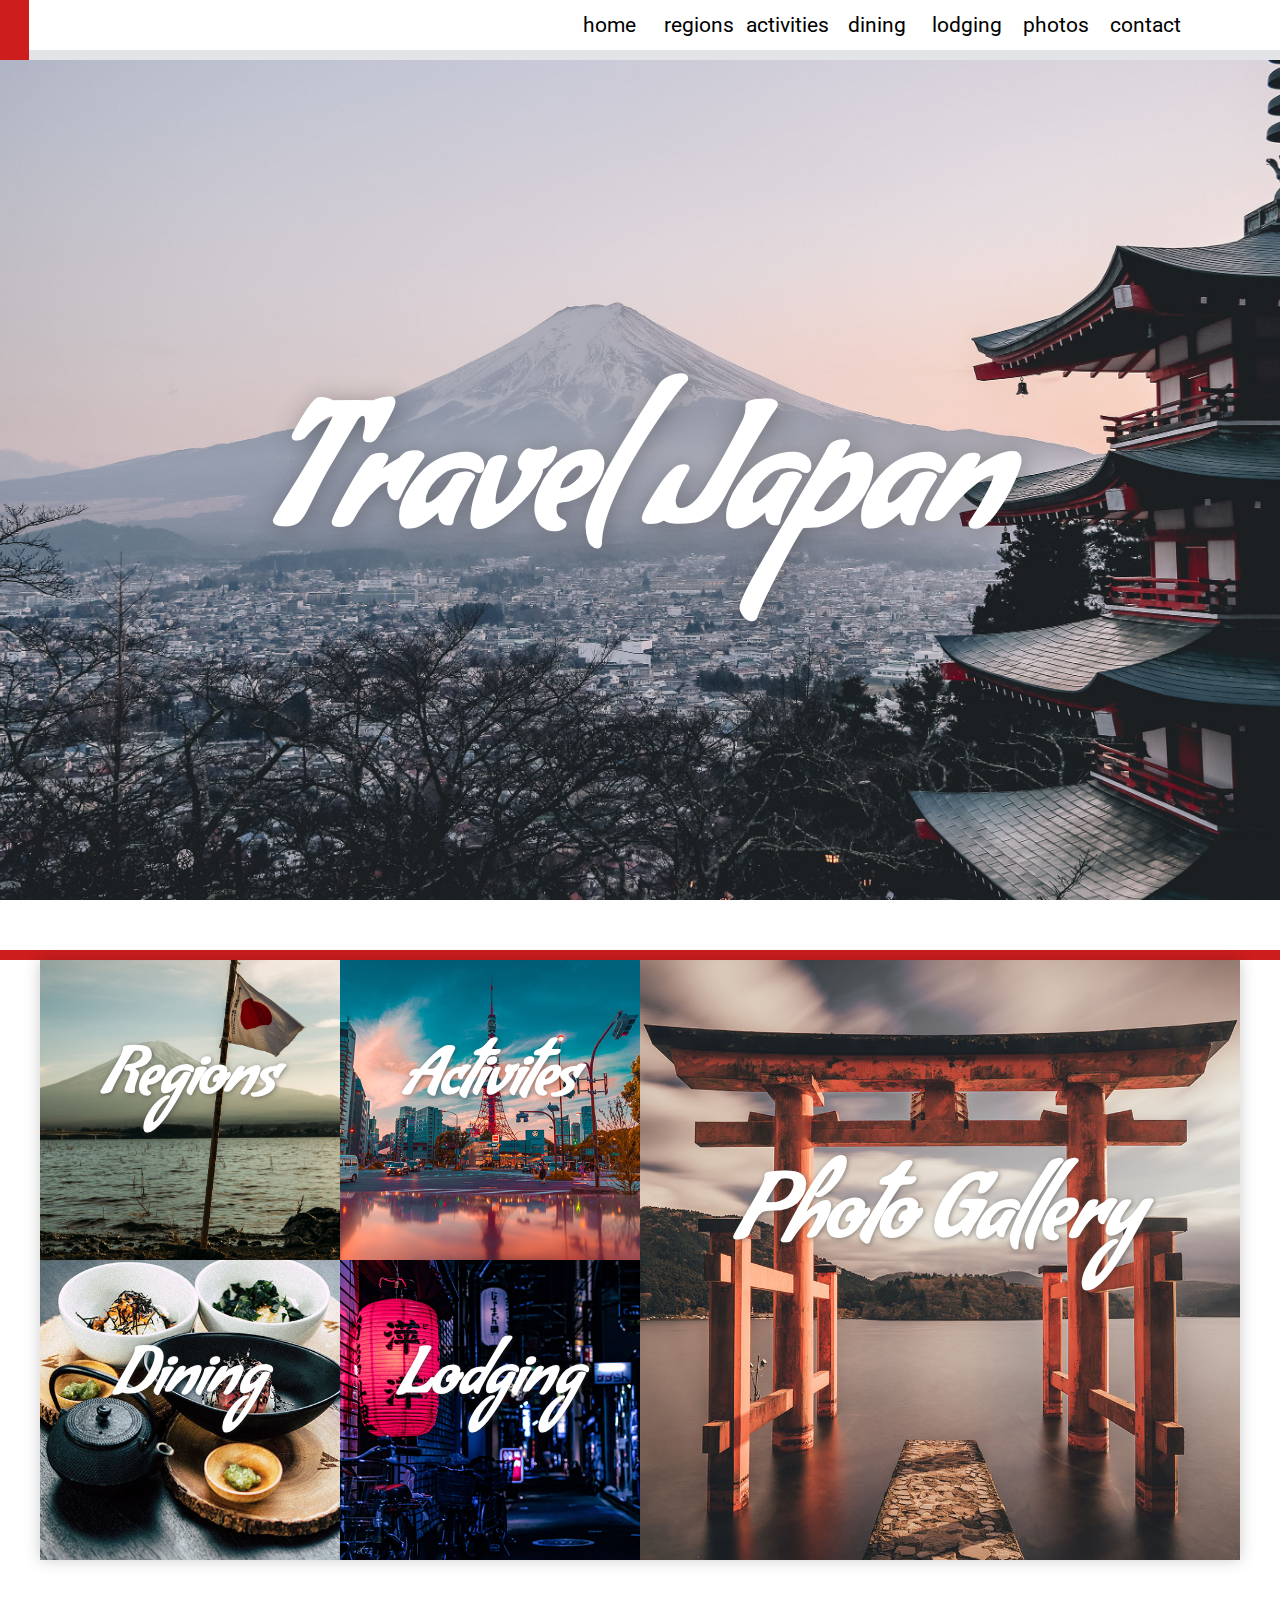
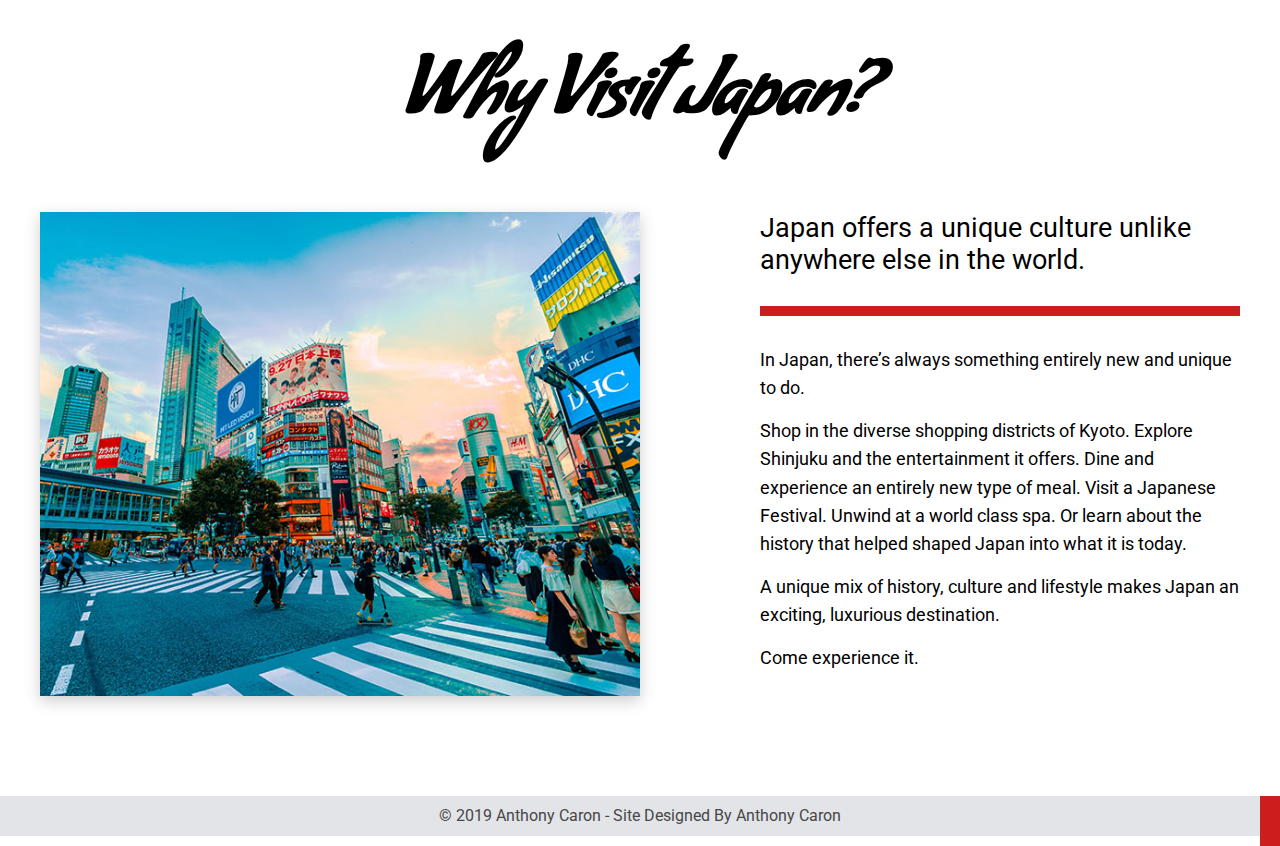
<file: index.html>
<!DOCTYPE html>
<html lang="en">
<head>
    <meta charset="UTF-8">
    <meta name="viewport" content="width=device-width, initial-scale=1.0">
    <meta http-equiv="X-UA-Compatible" content="ie=edge">
    <title>Travel Japan</title>

    <link rel="stylesheet" href="./styles/styles.css" type="text/css">
</head>
<body>
        <header>
            <div class="header__block"></div>
            <nav class="header__nav">
                <ul>
                    <li><a href="index.html" class="active">Home</a></li>
                    <li><a href="#">Regions</a></li>
                    <li><a href="#">Activities</a></li>
                    <li><a href="dining.html">Dining</a></li>
                    <li><a href="#">Lodging</a></li>
                    <li><a href="#">Photos</a></li>
                    <li><a href="#">Contact</a></li>
                </ul>
            </nav>
        </header>
        <div class="hero">
            <!-- Image by Manuel Cosentino - https://unsplash.com/photos/n--CMLApjfI -->
            <h1 class="hero__title">Travel Japan</h1>
        </div>
        <main>
            <div class="wrapper">
                <div class="grid-img">                        
                    <article class="grid-img__article--small small-one">
                        <div class="grid-img--wrapper">
                            <div class="grid-img__background grid-img__background--regions"></div>
                            <!-- Image by Steven Diaz - https://unsplash.com/photos/9lqOuSQhNCM -->
                            <a href="#" class="grid-img__link">
                                <h2 class="grid-img__link__header">Regions</h2>
                            </a>
                        </div>
                    </article>
                    <article class="grid-img__article--small small-two">
                        <div class="grid-img--wrapper">
                            <div class="grid-img__background grid-img__background--activities"></div>
                            <!-- Image by Jezael Melgoza - https://unsplash.com/photos/7H77FWkK_x4 -->
                            <a href="#" class="grid-img__link">
                                <h2 class="grid-img__link__header">Activites</h2>
                            </a>
                        </div>
                    </article>

                    <article class="grid-img__article--large large-one">
                        <div class="grid-img--wrapper">
                            <div class="grid-img__background grid-img__background--photos"></div>
                            <!-- Image by Tianshu Liu - https://unsplash.com/photos/SBK40fdKbAg -->
                            <a href="#" class="grid-img__link">
                                <h2 class="grid-img__link__header">Photo Gallery</h2>
                            </a>
                        </div>
                    </article>

                    <article class="grid-img__article--small small-three">
                            <div class="grid-img--wrapper">
                                <div class="grid-img__background grid-img__background--dining"></div>
                                <!-- Image by Vitchakorn Koonyosying - https://unsplash.com/photos/16uhRJI96Yw -->
                                <a href="dining.html" class="grid-img__link">
                                    <h2 class="grid-img__link__header">Dining</h2>
                                </a>
                            </div>
                        </article>
                    <article class="grid-img__article--small small-four">
                        <div class="grid-img--wrapper">
                            <div class="grid-img__background grid-img__background--lodging"></div>
                            <!-- Image by Jase Bloor - https://unsplash.com/photos/oCZHIa1D4EU -->
                            <a href="#" class="grid-img__link">
                                <h2 class="grid-img__link__header">Lodging</h2>
                            </a>
                        </div>
                    </article>

                </div>
                <section class="why-japan">
                    <h2 class="why-japan__title">Why Visit Japan?</h2>
                    <div class="why-japan__flex">
                        <img src="./images/crossing.jpg" alt="Sunrise at Shibuya Crossing, Tokyo" class="why-japan__img">
                        <!-- Image by Jezael Melgoza - https://unsplash.com/photos/CudNrzbsyZw -->
                        <article class=why-japan__words>
                            <h3>Japan offers a unique culture unlike anywhere else in the world.</h3>
                            <div class="color-block"></div>
                            <p>In Japan, there’s always something entirely new and unique to do.</p> 
                            <p>Shop in the diverse shopping districts of Kyoto. Explore Shinjuku and the entertainment it offers. Dine and experience an entirely new type of meal. Visit a Japanese Festival. Unwind at a world class spa. Or learn about the history that helped shaped Japan into what it is today.</p>
                            <p>A unique mix of history, culture and lifestyle makes Japan an exciting, luxurious destination.</p>
                            <p>Come experience it.</p>
                        </article>
                    </div>
                </section>

            </div>
            <footer>
                <div class="footer__copyright">
                    <p>&copy; 2019 Anthony Caron - Site Designed By Anthony Caron</p>
                </div>
                
                <div class="footer__block"></div>
            </footer>
        </main>


    
</body>
</html>
</file>
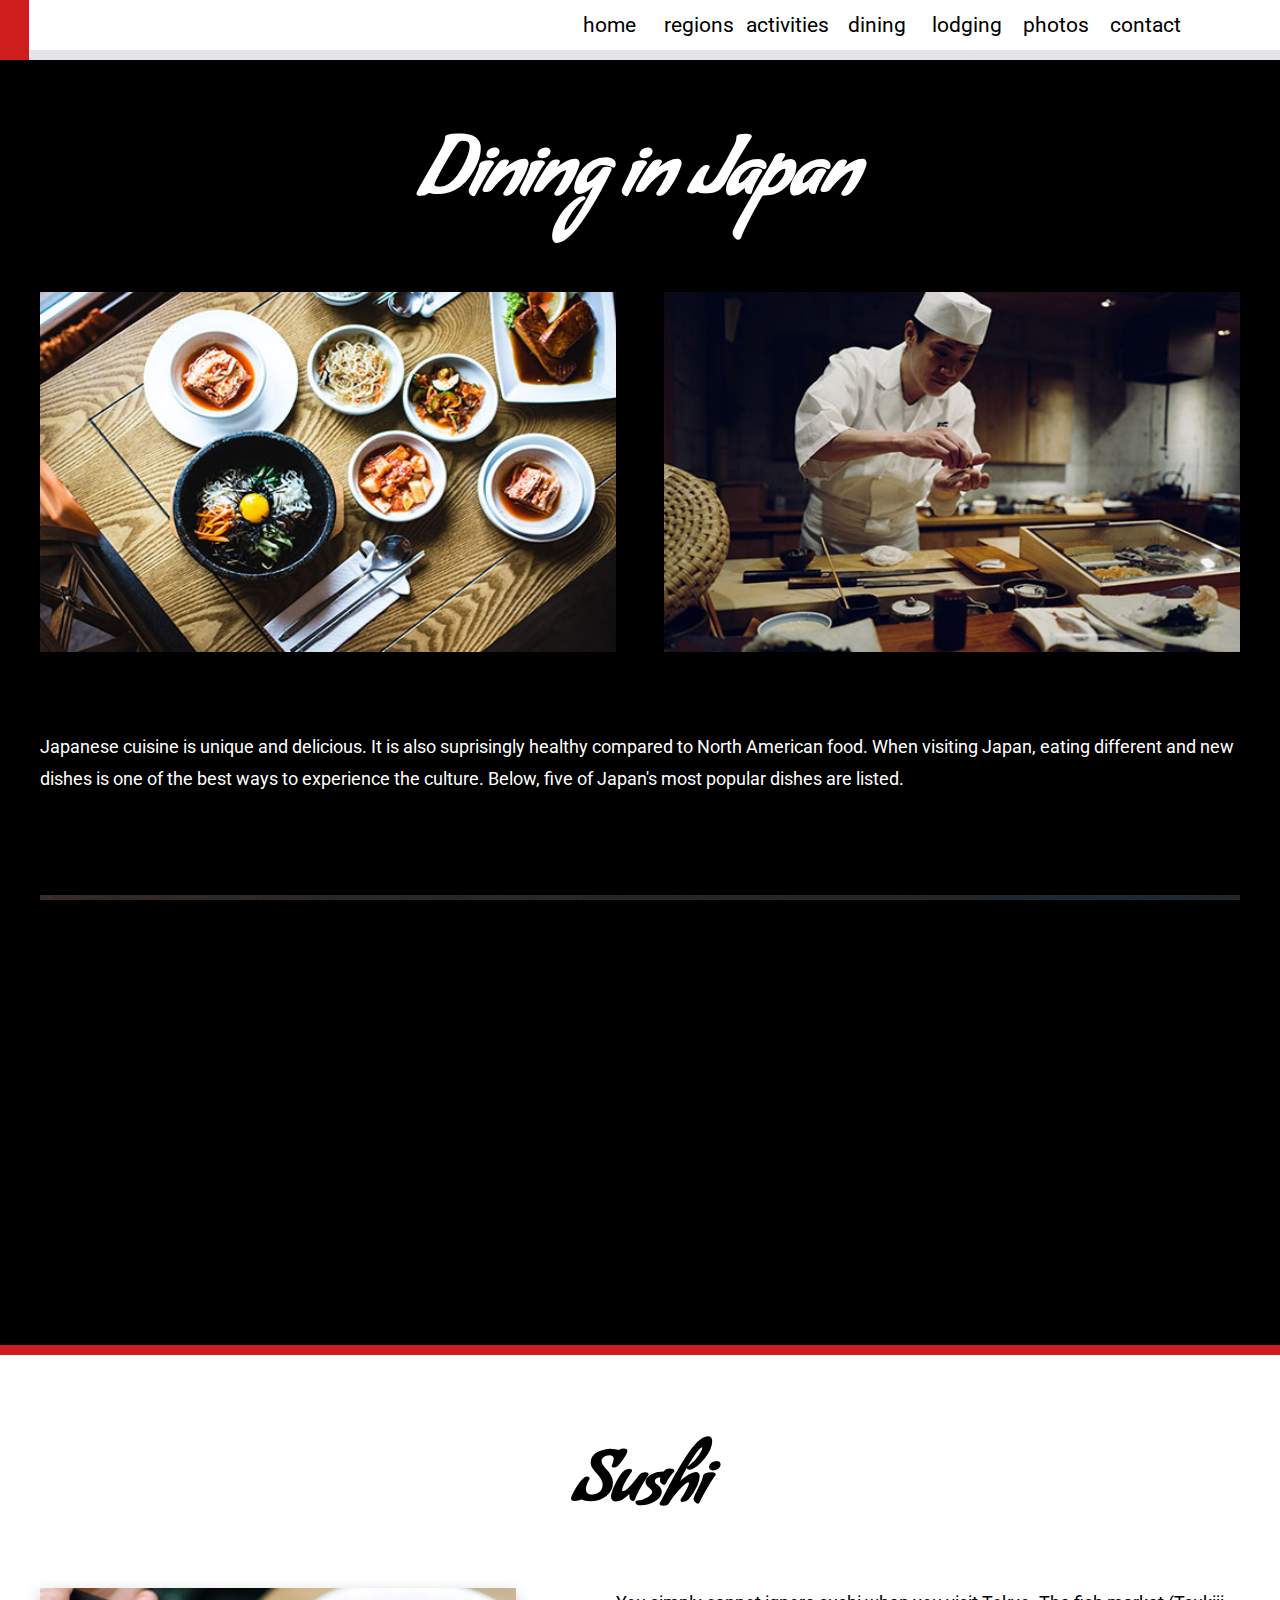
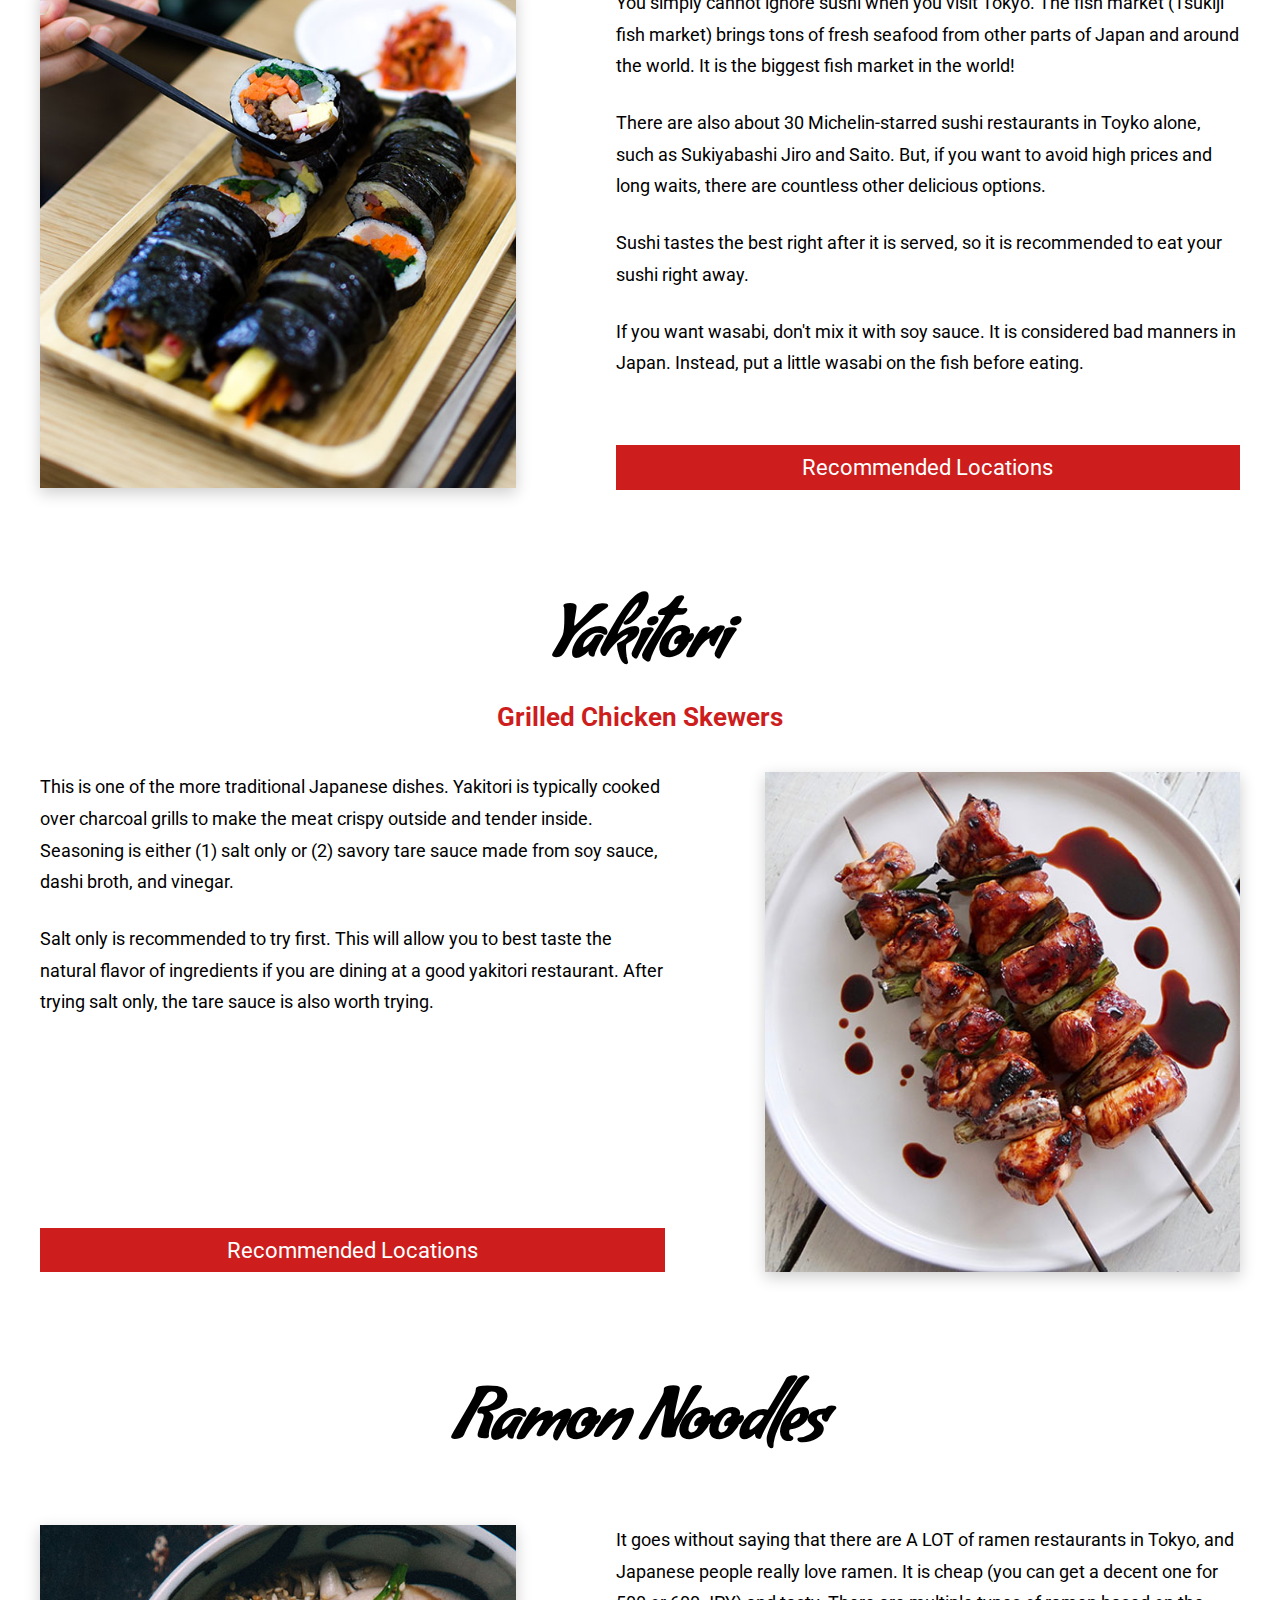
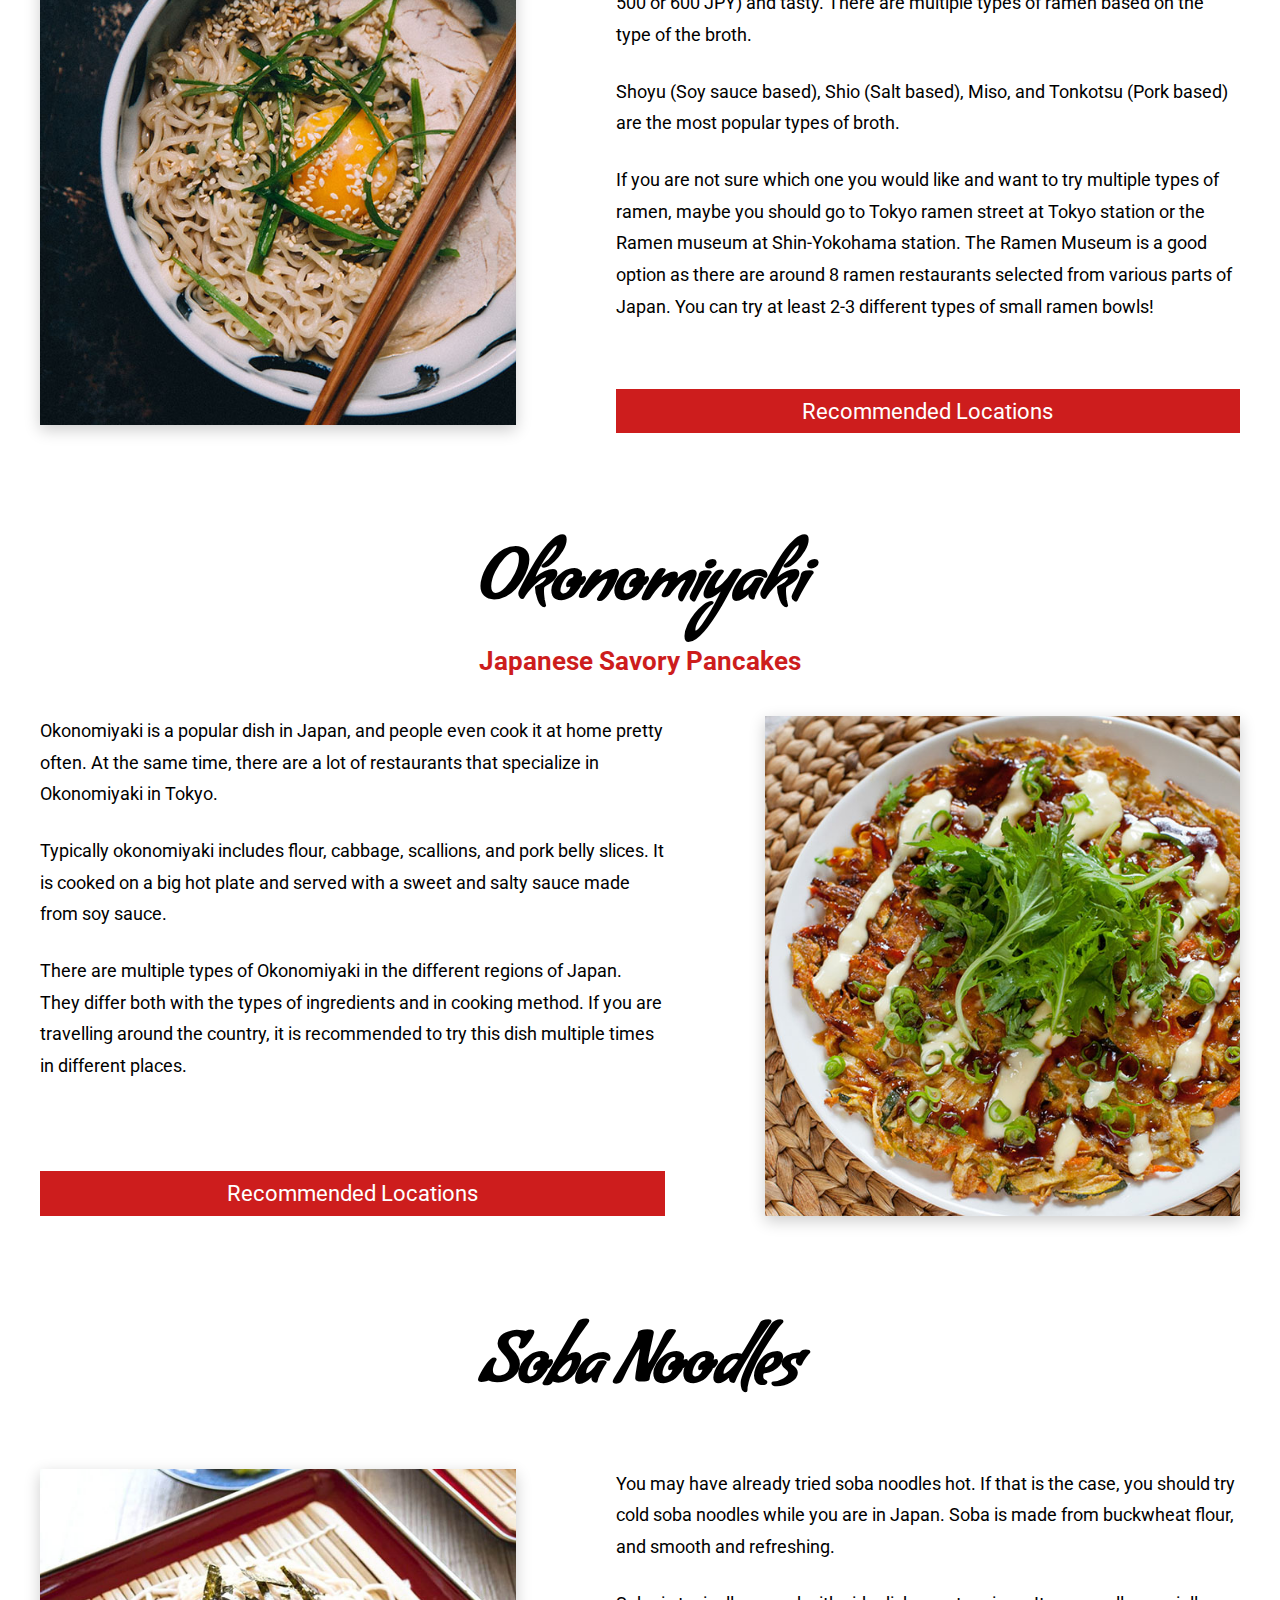
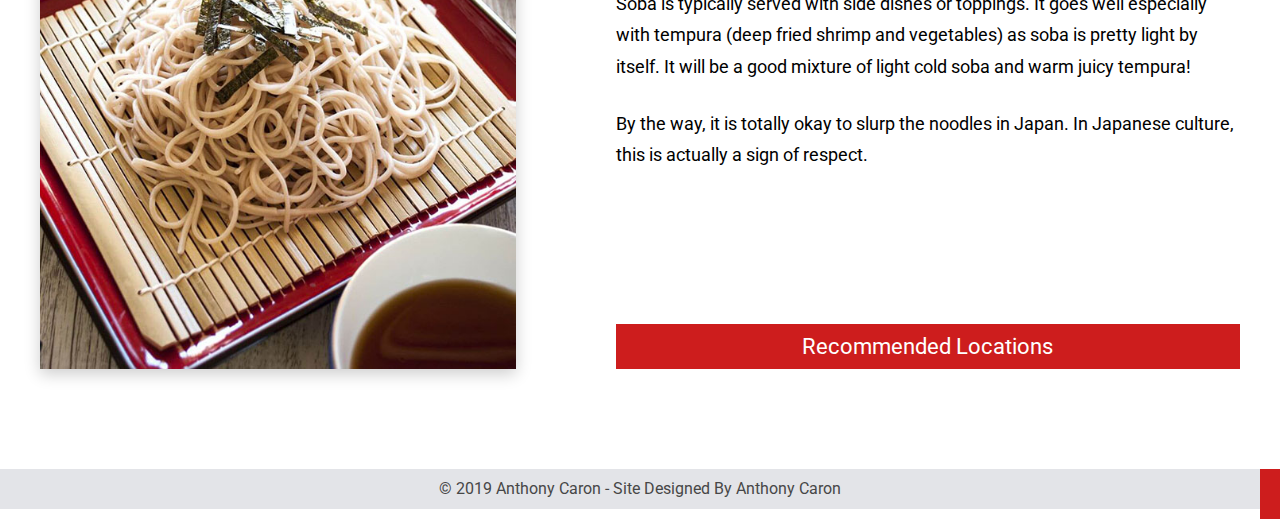
<file: dining.html>
<!DOCTYPE html>
<html lang="en">
<head>
    <meta charset="UTF-8">
    <meta name="viewport" content="width=device-width, initial-scale=1.0">
    <meta http-equiv="X-UA-Compatible" content="ie=edge">
    <title>Travel Japan</title>

    <link rel="stylesheet" href="./styles/styles.css" type="text/css">
</head>
<body>
        <header>
            <div class="header__block"></div>
            <nav class="header__nav">
                <ul>
                    <li><a href="index.html" class="active">Home</a></li>
                    <li><a href="#">Regions</a></li>
                    <li><a href="#">Activities</a></li>
                    <li><a href="dining.html">Dining</a></li>
                    <li><a href="#">Lodging</a></li>
                    <li><a href="#">Photos</a></li>
                    <li><a href="#">Contact</a></li>
                </ul>
            </nav>
        </header>
       
        <main>
            <article class="food-intro">
                <div class="wrapper">
                    <h1 class="food-intro__title">Dining in Japan</h1>
                    <div class="food-intro__top">
                        <img src="./images/dining/header-1.jpg" alt="A table filled with different Japanese dishes" class="food-intro__images-top">
                        <!-- Image by Jakub Kapusnak - https://unsplash.com/photos/4f4YZfDMLeU -->
                        <img src="./images/dining/header-3.jpg" alt="A chief prepares food." class="food-intro__images-top">
                        <!-- Image by Thomas Marban - https://unsplash.com/photos/EHK-EH1SRzQ -->
                    </div>

                    <p class="food-intro__text">Japanese cuisine is unique and delicious. It is also suprisingly healthy compared to North American food. When visiting Japan, eating different and new dishes is one of the best ways to experience the culture. Below, five of Japan's most popular dishes are listed.</p>
                    <div class="food-intro__bottom"></div>
                    <!-- Image by Bundo Kim - https://unsplash.com/photos/c-S9qxFxtSQ -->
                </div>
      
            </article>
            <div class="wrapper">
                <section class="food">
                    <!-- All descriptions below written by Yuma Wada. They were copied from: https://www.ninjafoodtours.com/tokyo-food-guide/ -->
                    <ul>
                        <li>
                            <div class="food__title">
                                <h2>Sushi</h2>
                            </div>
                            <img src="./images/dining/sushi.jpg" alt="Two rolls of sushi" class="food__image">
                            <!-- Image by Filippo Faruffini - https://unsplash.com/photos/M1M9PVArnlE -->
                            <div class="food__main">
                                <p>You simply cannot ignore sushi when you visit Tokyo. The fish market (Tsukiji fish market) brings tons of fresh seafood from other parts of Japan and around the world. It is the biggest fish market in the world!</p>
                                <p>There are also about 30 Michelin-starred sushi restaurants in Toyko alone, such as Sukiyabashi Jiro and Saito. But, if you want to avoid high prices and long waits, there are countless other delicious options.</p>
                                <p>Sushi tastes the best right after it is served, so it is recommended to eat your sushi right away.</p>
                                <p>If you want wasabi, don't mix it with soy sauce. It is considered bad manners in Japan. Instead, put a little wasabi on the fish before eating.</p>
                            </div>
                            <a href="#" class="food__link">Recommended Locations</a>
                        </li>
                        <li>
                            <div class="food__title">
                                <h2>Yakitori</h2>
                                <h3>Grilled Chicken Skewers</h3>
                            </div>
                            <img src="./images/dining/yakitori.jpg" alt="Two chicken skewers (yakitori)" class="food__image">
                            <!-- Image by Helen Graves - https://www.greatbritishchefs.com/recipes/chicken-yakitori-recipe -->
                            <div class="food__main">
                                <p>This is one of the more traditional Japanese dishes. Yakitori is typically cooked over charcoal grills to make the meat crispy outside and tender inside. Seasoning is either (1) salt only or (2) savory tare sauce made from soy sauce, dashi broth, and vinegar.</p>
                                <p>Salt only is recommended to try first. This will allow you to best taste the natural flavor of ingredients if you are dining at a good yakitori restaurant. After trying salt only, the tare sauce is also worth trying.</p>
                            </div>
                            <a href="#" class="food__link">Recommended Locations</a>
                        </li>
                        <li>
                            <div class="food__title">
                                <h2>Ramon Noodles</h2>
                            </div>
                            <img src="./images/dining/ramon.jpg" alt="A bowl of ramon" class="food__image">
                            <!-- Image by Charles Ph - https://unsplash.com/photos/INiAJsWT9iQ -->
                            <div class="food__main">
                                <p>It goes without saying that there are A LOT of ramen restaurants in Tokyo, and Japanese people really love ramen. It is cheap (you can get a decent one for 500 or 600 JPY) and tasty. There are multiple types of ramen based on the type of the broth.</p>
                                <p>Shoyu (Soy sauce based), Shio (Salt based), Miso, and Tonkotsu (Pork based) are the most popular types of broth.</p>
                                <p>If you are not sure which one you would like and want to try multiple types of ramen, maybe you should go to Tokyo ramen street at Tokyo station or the Ramen museum at Shin-Yokohama station. The Ramen Museum is a good option as there are around 8 ramen restaurants selected from various parts of Japan. You can try at least 2-3 different types of small ramen bowls!</p>
                            </div>
                            <a href="#" class="food__link">Recommended Locations</a>
                        </li>
                        <li>
                            <div class="food__title">
                                <h2>Okonomiyaki</h2>
                                <h3>Japanese Savory Pancakes</h3>
                            </div>                            
                            <img src="./images/dining/okonmiyaki.jpg" alt="A japanese pancake covered with sauce and greens" class="food__image">
                            <!-- Image by No name given - https://www.blueapron.com/recipes/okonomiyaki -->
                            <div class="food__main">
                                <p>Okonomiyaki is a popular dish in Japan, and people even cook it at home pretty often. At the same time, there are a lot of restaurants that specialize in Okonomiyaki in Tokyo.</p>
                                <p>Typically okonomiyaki includes flour, cabbage, scallions, and pork belly slices. It is cooked on a big hot plate and served with a sweet and salty sauce made from soy sauce.</p>
                                <p>There are multiple types of Okonomiyaki in the different regions of Japan. They differ both with the types of ingredients and in cooking method. If you are travelling around the country, it is recommended to try this dish multiple times in different places.</p>
                            </div>
                            <a href="#" class="food__link">Recommended Locations</a>
                        </li>
                        <li>
                            <div class="food__title">
                                <h2>Soba Noodles</h2>
                            </div>                            
                            <img src="./images/dining/soba.jpg" alt="A pile of soba noodles" class="food__image">
                            <!-- Image by Yumiko - https://japan.recipetineats.com/zaru-soba-cold-soba-noodles/ -->
                            <div class="food__main">
                                <p>You may have already tried soba noodles hot. If that is the case, you should try cold soba noodles while you are in Japan. Soba is made from buckwheat flour, and smooth and refreshing.</p>
                                <p>Soba is typically served with side dishes or toppings. It goes well especially with tempura (deep fried shrimp and vegetables) as soba is pretty light by itself. It will be a good mixture of light cold soba and warm juicy tempura!</p>
                                <p>By the way, it is totally okay to slurp the noodles in Japan. In Japanese culture, this is actually a sign of respect.</p>
                            </div>
                            <a href="#" class="food__link">Recommended Locations</a>
                        </li>
                    </ul>
                </section>
            </div>
            <footer>
                <div class="footer__copyright">
                    <p>&copy; 2019 Anthony Caron - Site Designed By Anthony Caron</p>
                </div>
                
                <div class="footer__block"></div>
            </footer>
        </main>


    
</body>
</html>
</file>
<file: styles/styles.css>
@charset "utf-8";

/* Fonts Import */

@import url('https://fonts.googleapis.com/css?family=Roboto:400,700');
@import url('https://fonts.googleapis.com/css?family=Condiment:400,700');

/* Resets */
html {
  box-sizing: border-box;
}
*, *:before, *:after {
  box-sizing: inherit;
}

/*** Global ***/

img {
	max-width: 100%;
	height: auto;
}

body {
	margin: 0;
}

h1, h2, h3, nav a, aside a {
    font-family: Roboto, Helvetica, Arial, sans-serif;
}

h1, h2, p {
	margin-top: 0;
}

p {
    line-height: 1.4em;
    font-family: Roboto, Helvetica, Arial, sans-serif;
}

/***************************  
       Shared Styles
**************************/

/*** Header ***/

header {
    background-color: #FFFFFF;
    margin: 0;
    display: flex;
    justify-content: space-between;
}

.header__block {
    background-color: #CD1D1D;
    width: 30px;
    height: 60px;
    display: inline-block;
}

/*** Nav ***/

.header__nav {
    display: inline-block;
    height: 60px;
    width: 100%;
    border-bottom: 10px solid #E3E4E8; 
    position: relative;
}

.header__nav ul {
    margin: 0;
    padding: 0;
    display: flex;
    height: 100%;
    width: 50%;
    list-style: none;
    position: absolute;
    right: 90px;  
}

.header__nav li {
    flex: 1;
}

.header__nav a {
    display: flex;
    justify-content: center;
    align-items: center;
    width: 100%;
    height: 100%; 
    color: #000000;
    text-transform: lowercase;
    font-family: Roboto, Helvetica, Arial, sans-serif;
    text-decoration: none;
    font-size: 1.3em;
    transition: 200ms color ease-in-out, 
        200ms background-color ease-in-out;
}

.header__nav a:hover,
.header__nav a:active,
.header__nav a:focus {
    background-color: #E3E4E8; 
    color: #CD1D1D;
}

/*** Wrapper ***/

.wrapper {
    max-width: 1200px;
    margin: 0 auto;

}

/*** Footer ***/

footer {
    width: 100%;
    height: 50px;
    background-color: #E3E4E8; 
    position: relative;
    
}

.footer__copyright {
    width: 100%;
    height: 100%;
    border-bottom: 10px solid #FFFFFF;
}

.footer__copyright p {
    text-align: center;
    line-height: 40px;
    color: rgb(71, 71, 71);
}

.footer__block {
    background-color: #CD1D1D;
    width: 20px;
    height: 50px;
    position: absolute;
    bottom: 0;
    right: 0;
}


/************************
       Index Styles
************************/


/*** Hero Area ***/

.hero {
    width: 100%;
    height: 100vh;

    background-image: url('../images/feature.jpg');
    /* Image by Manuel Cosentino - https://unsplash.com/photos/n--CMLApjfI */
    background-repeat: no-repeat;
    background-position: center;
    background-size: cover;
    background-attachment: fixed;

    display: flex;
    justify-content: center;
    align-items: center;
    border-bottom: 10px solid #CD1D1D;
}

.hero__title {
    color: #FFFFFF;
    font-family: Condiment, Geneva, Verdana, Roboto, Helvetica, Arial, sans-serif;
    font-weight: 700;
    font-size: 10.5em;
    margin-top: 100px;
    text-shadow: 2px 2px 25px rgba(44, 44, 44, 0.4);
}


/**** Grid Image Area *****/

.grid-img {
    display: grid;
    grid-template-areas: 
        "small-one small-two large-one large-one"
        "small-three small-four large-one large-one";
        box-shadow: 0 0 15px 0 rgba(0, 0, 0, 0.20);
    
}

    /* Grid Areas Start */

        .small-one { grid-area: small-one;}

        .small-two { grid-area: small-two;}

        .small-three { grid-area: small-three;}

        .small-four { grid-area: small-four;}

        .large-one { grid-area: large-one;}

    /* Grid Areas End */

.grid-img__article--small {
    width: 300px;
    height: 300px;
}

.grid-img__article--large {
    width: 600px;
    height: 600px;
    align-self: center;
}

.grid-img--wrapper {
    width: 100%;
    height: 100%;
    overflow: hidden;
    position: relative;

}

.grid-img__background {
    background-repeat: no-repeat;
    background-position: center;
    background-size: cover;
    position: absolute;
    top: 0;
    bottom: 0;
    right: 0;
    left: 0;
    z-index: 0;
    transition: transform ease-in-out 300ms;
}

.grid-img__link {
    display: block;
    width: 100%;
    height: 100%;
    z-index: 1;
    display: flex;
    justify-content: center;
    align-items: center;
    position: absolute;
    text-decoration: none;
    transition: background-color ease-in-out 350ms;
} 

.grid-img__link__header {
    color: white;
    font-family: Condiment, Geneva, Verdana, Roboto, Helvetica, Arial, sans-serif;
    font-size: 4em;
    text-shadow: 1px 1px 5px rgba(44, 44, 44, 0.5);
    z-index: 2;
    transition: color 150ms ease-in-out 100ms;
}

.grid-img__article--large .grid-img__link__header {
    font-size: 5.5em;
}

    /* Grid Image Area *** Background Images */

        .grid-img__background--regions {
            background-image: url('../images/flex-regions.jpg');
            /* Image by Steven Diaz - https://unsplash.com/photos/9lqOuSQhNCM */
        }

        .grid-img__background--dining {
            background-image: url('../images/flex-food.jpg');
            /* Image by Jezael Melgoza - https://unsplash.com/photos/7H77FWkK_x4 */
        }

        .grid-img__background--photos {
            background-image: url('../images/gate.jpg');
            /* Image by Tianshu Liu - https://unsplash.com/photos/SBK40fdKbAg */
        }

        .grid-img__background--activities {
            background-image: url('../images/flex-activities.jpg');
            /* Image by Vitchakorn Koonyosying - https://unsplash.com/photos/16uhRJI96Yw */
        }

        .grid-img__background--lodging {
            background-image: url('../images/flex-lodging.jpg');
            /* Image by Jase Bloor - https://unsplash.com/photos/oCZHIa1D4EU */
        }

    /** Grid Image Area *** Hover Effects ***/

        .grid-img--wrapper:hover .grid-img__background,
        .grid-img--wrapper:active .grid-img__background,
        .grid-img--wrapper:focus .grid-img__background {
            transform: scale(1.03);
        }       

        .grid-img__link:hover,
        .grid-img__link:active,
        .grid-img__link:focus {
            background-color: rgba(255, 255, 255, 0.3);
        }

        .grid-img__link:hover .grid-img__link__header,
        .grid-img__link:active .grid-img__link__header,
        .grid-img__link:focus .grid-img__link__header {
            color: #CD1D1D;
        }

/*** Why Japan Area ***/

.why-japan {
    margin: 50px 0;
}

.why-japan__title {
    font-family: Condiment, Geneva, Verdana, Roboto, Helvetica, Arial, sans-serif;
    color: #000000;
    font-size: 5em;
    margin: 80px auto 50px;
    text-align: center;
}


.why-japan__flex {
    display: flex;
    justify-content: space-between;
    margin-bottom: 100px;
}

.why-japan__img {
    width: 50%;
    height: 100%;
    box-shadow: 0 5px 15px 0 rgba(0, 0, 0, 0.20);
    object-fit: cover;
}

.why-japan__words {
    width: 40%;
}

.why-japan__words h3 {
    font-size: 1.7em;
    font-weight: 400;
    margin-top: 0;
    margin-bottom: 30px;
}

.color-block {
    display: block;
    height: 10px;
    background-color: #CD1D1D;
    margin-bottom: 30px;
}

.why-japan__words p {
    font-size: 1.1em;
    margin-bottom: 15px;
    line-height: 1.6em;
    color: #000000;
}



/************************
      Dining Styles
************************/

/* Intro Section */

.food-intro {
    background-color: #000000;
    color: #FFFFFF;
    padding-top: 60px;
    width: 100%;
    border-bottom: 10px solid #CD1D1D;
}

.food-intro__title {
    font-family: Condiment, Geneva, Verdana, Roboto, Helvetica, Arial, sans-serif;
    font-size: 5em;
    margin: 0 auto 50px;
    text-align: center;
}

.food-intro__top {
    width: 100%;
    height: 40vh;
    display: flex;
    justify-content: space-between;
    margin-bottom: 80px;
}

.food-intro__images-top {
    width: 48%;
    height: 100%;
}

.food-intro__text {
    margin-bottom: 100px;
    font-size: 1.1em;
    line-height: 1.8em;
}

.food-intro__bottom {
    width: 100%;
    height: 50vh;
    background-repeat: no-repeat;
    background-position: center;
    background-size: cover;
    background-attachment: fixed;
    background-image: url('../images/dining/bottles.jpg');
    /* Image by Bundo Kim - https://unsplash.com/photos/c-S9qxFxtSQ */
}

/*** Main Food Section ***/

.food ul {
    list-style: none;
    padding: 0;
    margin: 80px 0 100px;
}

.food li {
    display: grid;
    justify-content: space-between;
    grid-column-gap: 100px;
    grid-row-gap: 40px;
    margin-bottom: 100px;
}

    /* Grid Areas Start */

        .food li:nth-child(odd) {
            grid-template-areas:
                "header header"
                "image main"
                "image link";
        }

        .food li:nth-child(even) {
            grid-template-areas:
                "header header"
                "main image"
                "link image";
        }

        .food__title {
            grid-area: header;
        }

        .food__image {
            grid-area: image;
        }

        .food__main {
            grid-area: main;
        }

        .food__link {
            grid-area: link;
        }

    /* Grid Areas End */

/* Food Area - Individual element styling */

.food__title h2,
.food__title h3 {
    text-align: center;
    margin: 0;
}

.food__title h2 {
    font-family: Condiment, Geneva, Verdana, Roboto, Helvetica, Arial, sans-serif;
    font-size: 4.4em;
    line-height: 1.6em;
    color: #000000;
}

.food__title h3 {
    font-family: Roboto, Helvetica, Arial, sans-serif;
    font-size: 1.6em;
    color: #CD1D1D;
}

.food__image {
    height: 500px;
    width: 500px;
    object-fit: cover;
    box-shadow: 0 5px 15px 0 rgba(0, 0, 0, 0.20);
}

.food__main p {
    line-height: 1.8em;
    font-size: 1.1em;
    margin-bottom: 25px;
}

.food__link {
    align-self: end;
    background-color: #CD1D1D;
    color: #FFFFFF;
    text-align: center;
    text-decoration: none;
    line-height: 2em;
    font-family: Roboto, Helvetica, Arial, sans-serif;
    font-size: 1.4em;
    transition: 200ms color ease-in-out, 
        200ms background-color ease-in-out;
}

.food__link:hover,
.food__link:active,
.food__link:focus {
    background-color: #E3E4E8; 
    color: #CD1D1D;
}
</file>
